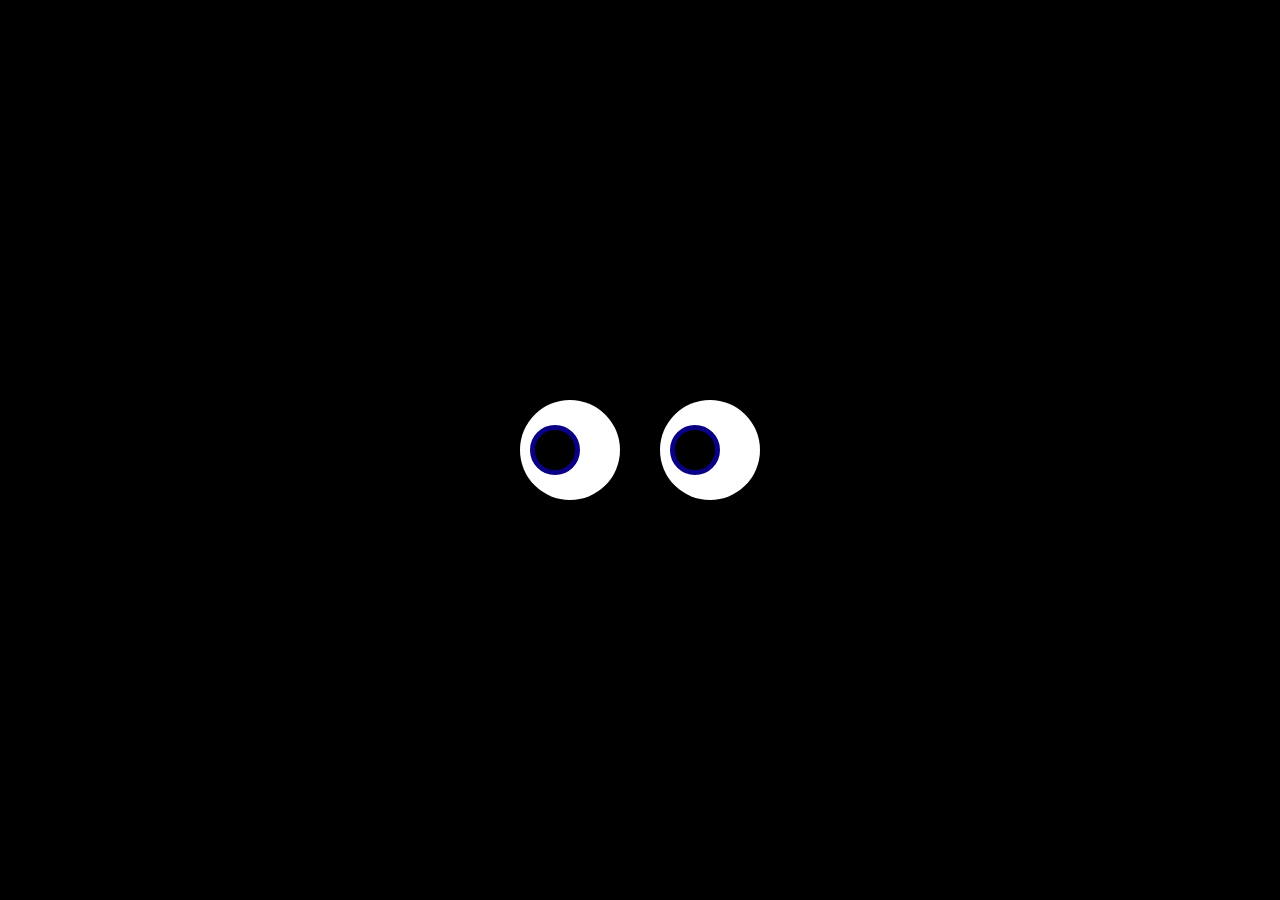
<file: emoji/index.html>
<!DOCTYPE html>
<html lang="en">
<head>
    <meta charset="UTF-8">
    <meta name="viewport" content="width=device-width, initial-scale=1.0">
    <title>Document</title>
    <link rel="stylesheet" href="style.css">   
</head>
<body>
    <div class="container">     
        <div class="left eyes"></div>
        <div class="right eyes"></div>
    </div>
    <script src="main.js"></script>
</body>
</html>
</file>
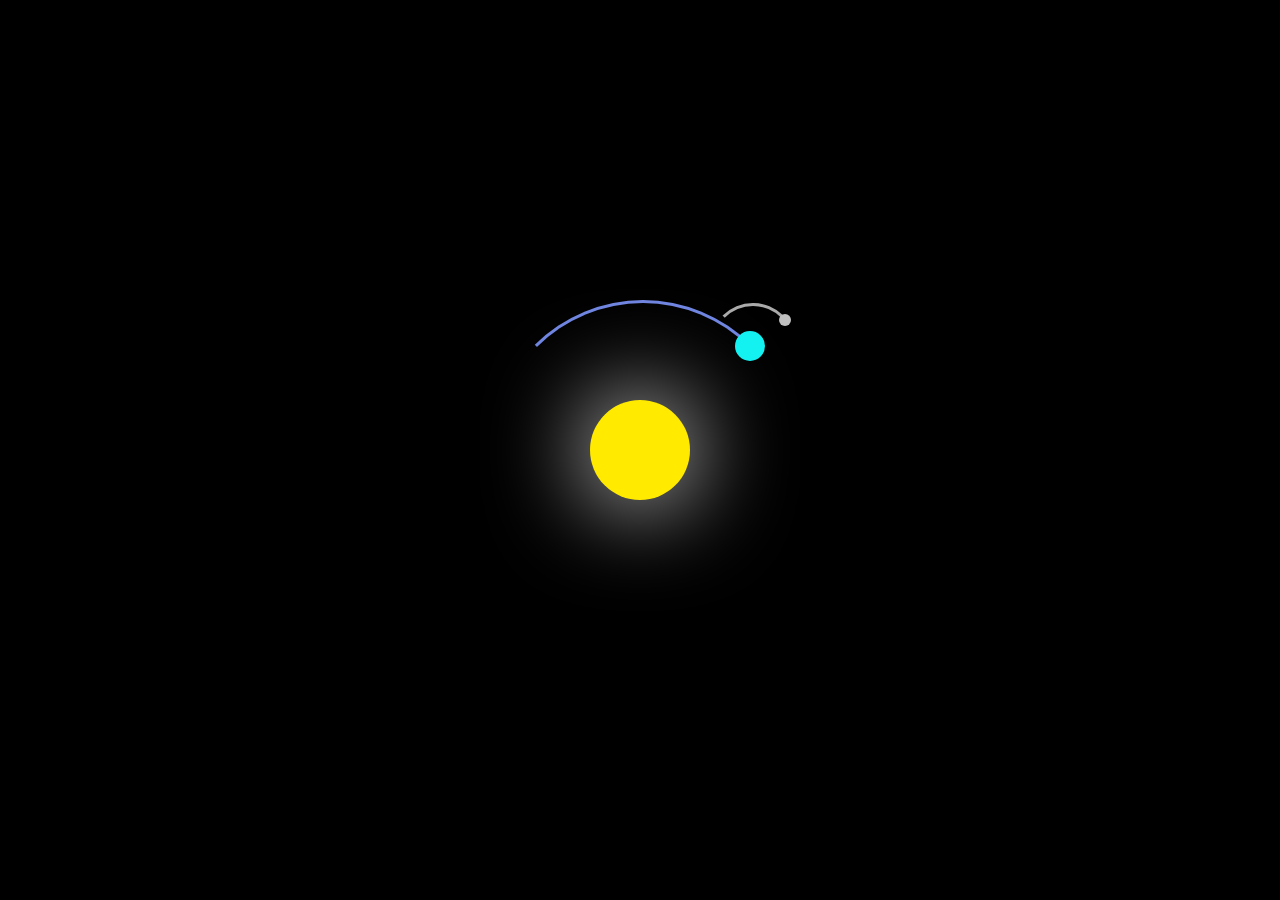
<file: soon/index.htm>
<!DOCTYPE html>
<html lang="en">
<head>
    <meta charset="UTF-8">
    <meta name="viewport" content="width=device-width, initial-scale=1.0">
    <title>Document</title>
    <link rel="stylesheet" href="style.css">
</head>
<body>
    <div class="container">
        <div class="sun"></div>
        <div class="earth">
            <div class="moon"></div>
        </div>
    </div>
</body>
</html>
</file>
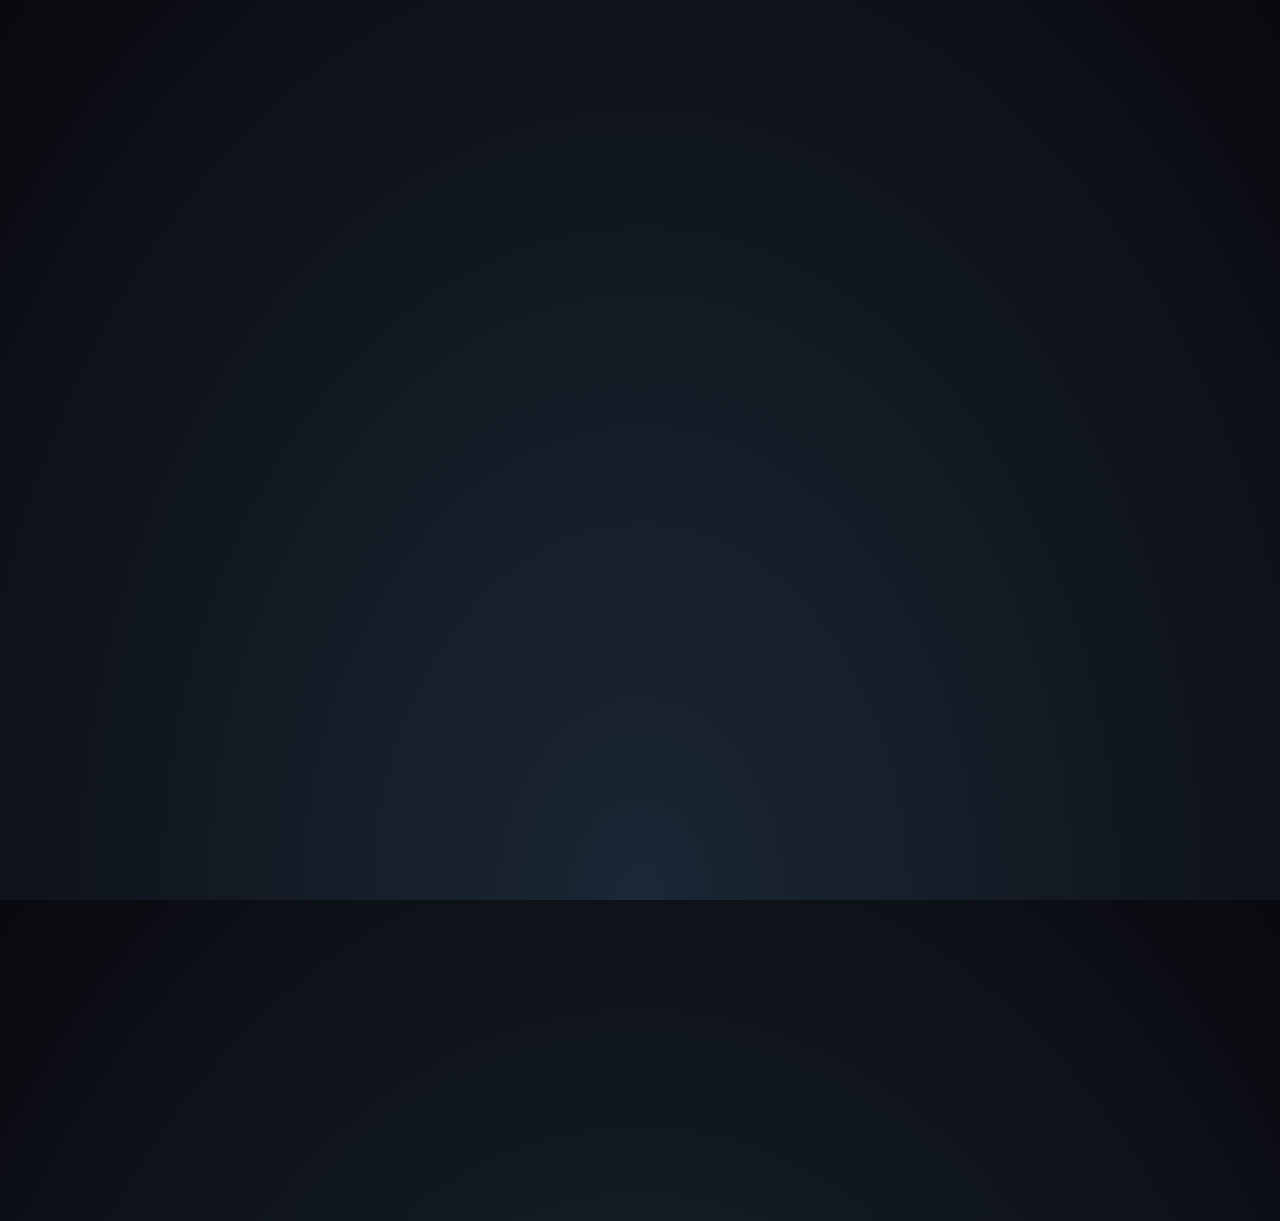
<file: Stars/index.html>
<!DOCTYPE html>
<html lang="en">
<head>
    <meta charset="UTF-8">
    <meta name="viewport" content="width=, initial-scale=1.0">
    <title>Document</title>
    <link rel="stylesheet" href="style.css">
</head>
<body>
    <div class="night">
        <div class="shooting_star"></div>
        <div class="shooting_star"></div>
        <div class="shooting_star"></div>
        <div class="shooting_star"></div>
        <div class="shooting_star"></div>
        <div class="shooting_star"></div>
        <div class="shooting_star"></div>
        <div class="shooting_star"></div>
        <div class="shooting_star"></div>
        <div class="shooting_star"></div>
        <div class="shooting_star"></div>
        <div class="shooting_star"></div>
    </div>
</body>
</html>
</file>
<file: emoji/style.css>
* {
    box-sizing: border-box;
    margin: 0;
    padding: 0;
  }
  
  body {
    display: flex;
    justify-content: center;
    align-items: center;
    min-height: 100vh;
    font-family: cursive;
    background-color: #000;
  }
  
  .container {
    display: flex;
  }
  
  .container .eyes {
    position: relative;
    width: 100px;
    height: 100px;
    display: block;
    background-color: #fff;
    margin: 0 20px;
    border-radius: 50%;
    box-shadow: 0 5px 45px rgba(0, 0, 0, 0.2);
  }
  
  .container .eyes::before {
    content: "";
    position: absolute;
    top: 50%;
    left: 35px;
    transform: translate(-50%, -50%);
    width: 50px;
    height: 50px;
    border-radius: 50%;
    background: #000;
    border: 5px solid rgb(9, 0, 132);
    box-sizing: border-box;
  }
</file>
<file: soon/style.css>
body {
    margin: 0;
    height: 100vh;
    display: flex;
    align-items: center;
    justify-content: center;
    overflow: hidden;
    background-color: black;
}

.container {
    font-size: 10px;
    width: 40em;
    height: 40em;
    position: relative;
}

.sun {
    position: absolute;
    top: 15em;
    left: 15em;
    width: 10em;
    height: 10em;
    background-color: #ffea00;
    border-radius: 50%;
    box-shadow: 0 0 10em #fff;
}

.earth,
.moon {
    position: absolute;
    border-style: solid;
    background-color: transparent;
    border-radius: 50%;
}

.earth {
    top: 5em;
    left: 5em;
    width: 30em;
    height: 30em;
    animation: orbit 36.5s linear infinite;
    border-color: #7085e0 transparent transparent transparent;
}

.moon {
    top: 0;
    left: 217px;
    width: 8em;
    height: 8em;
    animation: orbit 2.7s linear infinite;
    border-color: #aaa transparent transparent transparent;
}

.earth::before,
.moon::before {
    content: '';
    position: absolute;
    border-radius: 50%;
}

.earth::before {
    top: 2.8em;
    right: 2.8em;
    width: 3em;
    height: 3em;
    background-color: #13f1f1; /* La Terre */
}

.moon::before {
    top: 0.8em;
    right: 0.2em;
    width: 1.2em;
    height: 1.2em;
    background-color: #c0c0c0; /* La Lune */
}

@keyframes orbit {
    100% {
        transform: rotate(360deg);
    }
}
</file>
<file: Stars/style.css>
body {
    background: radial-gradient(ellipse at bottom, #1b2735 0%, #090a0f 100%);
    height: 100vh;
    overflow: hidden;
    display: flex;
    font-family: "Anton", sans-serif;
    justify-content: center;
    align-items: center;
    margin: 0;
}

.night {
    position: relative;
    width: 100%;
    height: 100%;
    transform: rotateZ(45deg);
}

.shooting_star {
    position: absolute;
    left: 50%;
    top: 50%;
    height: 2px;
    background: linear-gradient(-45deg, #ffffff, rgba(255, 255, 255, 0));
    border-radius: 999px;
    filter: drop-shadow(0 0 6px #ffffff);
    animation: tail 3s ease-in-out infinite, shooting 3s ease-in-out infinite;
}

@keyframes tail {
    0% {
        width: 0;
    }
    30% {
        width: 100px;
    }
    100% {
        width: 0;
    }
}

@keyframes shooting {
    0% {
        transform: translateX(99);
    }
    100% {
        transform: translateX(400px);
    }
}

/* Position each shooting star at different locations */
.shooting_star:nth-child(1) {
    top: 10%; left: 10%;
    animation-delay: 0s;
}
.shooting_star:nth-child(2) {
    top: 20%; left: 15%;
    animation-delay: 9;
}
.shooting_star:nth-child(3) {
    top: 30%; left: 5%;
    animation-delay: 0.8s;
}
.shooting_star:nth-child(4) {
    top: 40%; left: 20%;
    animation-delay: 1.2s;
}
.shooting_star:nth-child(5) {
    top: 50%; left: 5%;
    animation-delay: 1.6s;
}
.shooting_star:nth-child(6) {
    top: 60%; left: 10%;
    animation-delay: 2.0s;
}
.shooting_star:nth-child(7) {
    top: 70%; left: 15%;
    animation-delay: 2.4s;
}
.shooting_star:nth-child(8) {
    top: 80%; left: 5%;
    animation-delay: 2.8s;
}
.shooting_star:nth-child(9) {
    top: 90%; left: 10%;
    animation-delay: 3.2s;
}
.shooting_star:nth-child(10) {
    top: 15%; left: 20%;
    animation-delay: 3.6s;
}
.shooting_star:nth-child(11) {
    top: 35%; left: 10%;
    animation-delay: 4.0s;
}
.shooting_star:nth-child(12) {
    top: 65%; left: 5%;
    animation-delay: 4.4s;
}
</file>
